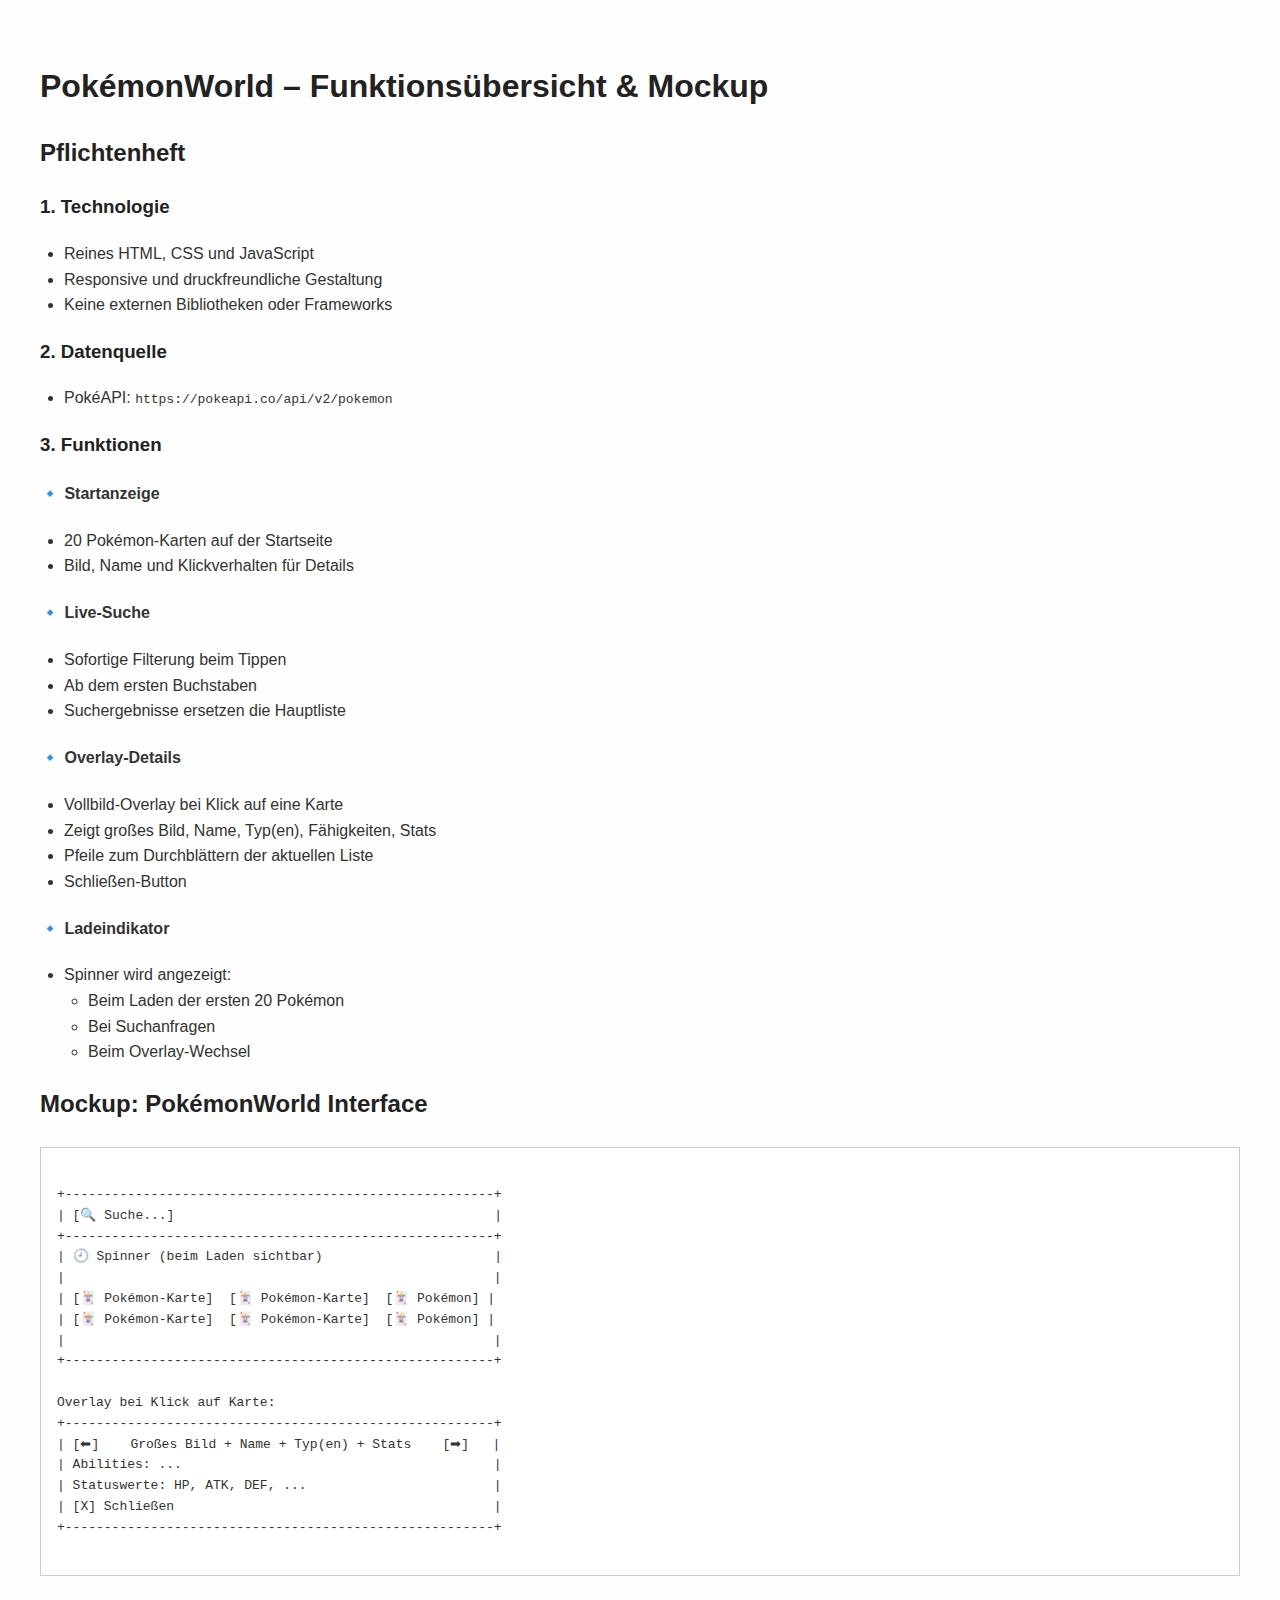
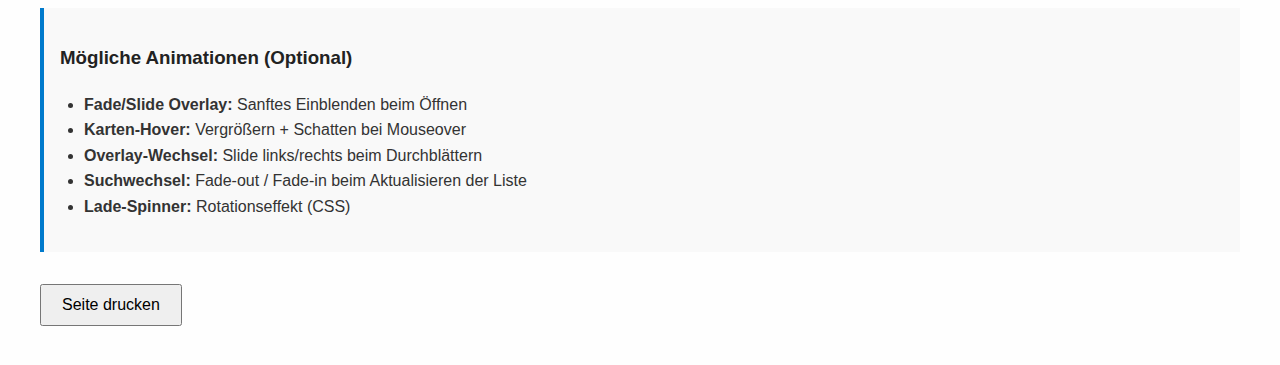
<file: assets/ligthmokup.html>
<!DOCTYPE html>
<html lang="de">
<head>
  <meta charset="UTF-8">
  <title>PokémonWorld – Dokumentation</title>
  <style>
    body {
      font-family: Arial, sans-serif;
      background-color: #fefefe;
      color: #333;
      padding: 2rem;
      line-height: 1.6;
    }

    h1, h2, h3 {
      color: #222;
    }

    ul {
      padding-left: 1.5rem;
    }

    .mockup {
      background: #fff;
      border: 1px solid #ccc;
      padding: 1rem;
      margin-top: 1.5rem;
      white-space: pre-wrap;
      font-family: monospace;
    }

    .note {
      background: #f9f9f9;
      border-left: 4px solid #007acc;
      padding: 1rem;
      margin-top: 2rem;
    }

    button {
      margin-top: 2rem;
      padding: 10px 20px;
      font-size: 16px;
      cursor: pointer;
    }

    @media print {
      button {
        display: none;
      }
      body {
        background-color: white;
        color: black;
      }
    }
  </style>
</head>
<body>

  <h1>PokémonWorld – Funktionsübersicht & Mockup</h1>

  <h2>Pflichtenheft</h2>

  <h3>1. Technologie</h3>
  <ul>
    <li>Reines HTML, CSS und JavaScript</li>
    <li>Responsive und druckfreundliche Gestaltung</li>
    <li>Keine externen Bibliotheken oder Frameworks</li>
  </ul>

  <h3>2. Datenquelle</h3>
  <ul>
    <li>PokéAPI: <code>https://pokeapi.co/api/v2/pokemon</code></li>
  </ul>

  <h3>3. Funktionen</h3>

  <h4>🔹 Startanzeige</h4>
  <ul>
    <li>20 Pokémon-Karten auf der Startseite</li>
    <li>Bild, Name und Klickverhalten für Details</li>
  </ul>

  <h4>🔹 Live-Suche</h4>
  <ul>
    <li>Sofortige Filterung beim Tippen</li>
    <li>Ab dem ersten Buchstaben</li>
    <li>Suchergebnisse ersetzen die Hauptliste</li>
  </ul>

  <h4>🔹 Overlay-Details</h4>
  <ul>
    <li>Vollbild-Overlay bei Klick auf eine Karte</li>
    <li>Zeigt großes Bild, Name, Typ(en), Fähigkeiten, Stats</li>
    <li>Pfeile zum Durchblättern der aktuellen Liste</li>
    <li>Schließen-Button</li>
  </ul>

  <h4>🔹 Ladeindikator</h4>
  <ul>
    <li>Spinner wird angezeigt:</li>
    <ul>
      <li>Beim Laden der ersten 20 Pokémon</li>
      <li>Bei Suchanfragen</li>
      <li>Beim Overlay-Wechsel</li>
    </ul>
  </ul>

  <h2>Mockup: PokémonWorld Interface</h2>

  <div class="mockup">
+-------------------------------------------------------+
| [🔍 Suche...]                                         |
+-------------------------------------------------------+
| 🕘 Spinner (beim Laden sichtbar)                      |
|                                                       |
| [🃏 Pokémon-Karte]  [🃏 Pokémon-Karte]  [🃏 Pokémon] |
| [🃏 Pokémon-Karte]  [🃏 Pokémon-Karte]  [🃏 Pokémon] |
|                                                       |
+-------------------------------------------------------+

Overlay bei Klick auf Karte:
+-------------------------------------------------------+
| [⬅]    Großes Bild + Name + Typ(en) + Stats    [➡]   |
| Abilities: ...                                        |
| Statuswerte: HP, ATK, DEF, ...                        |
| [X] Schließen                                         |
+-------------------------------------------------------+
  </div>

  <div class="note">
    <h3> Mögliche Animationen (Optional)</h3>
    <ul>
      <li><strong>Fade/Slide Overlay:</strong> Sanftes Einblenden beim Öffnen</li>
      <li><strong>Karten-Hover:</strong> Vergrößern + Schatten bei Mouseover</li>
      <li><strong>Overlay-Wechsel:</strong> Slide links/rechts beim Durchblättern</li>
      <li><strong>Suchwechsel:</strong> Fade-out / Fade-in beim Aktualisieren der Liste</li>
      <li><strong>Lade-Spinner:</strong> Rotationseffekt (CSS)</li>
    </ul>
  </div>

  <button onclick="window.print()"> Seite drucken</button>

</body>
</html>
</file>
